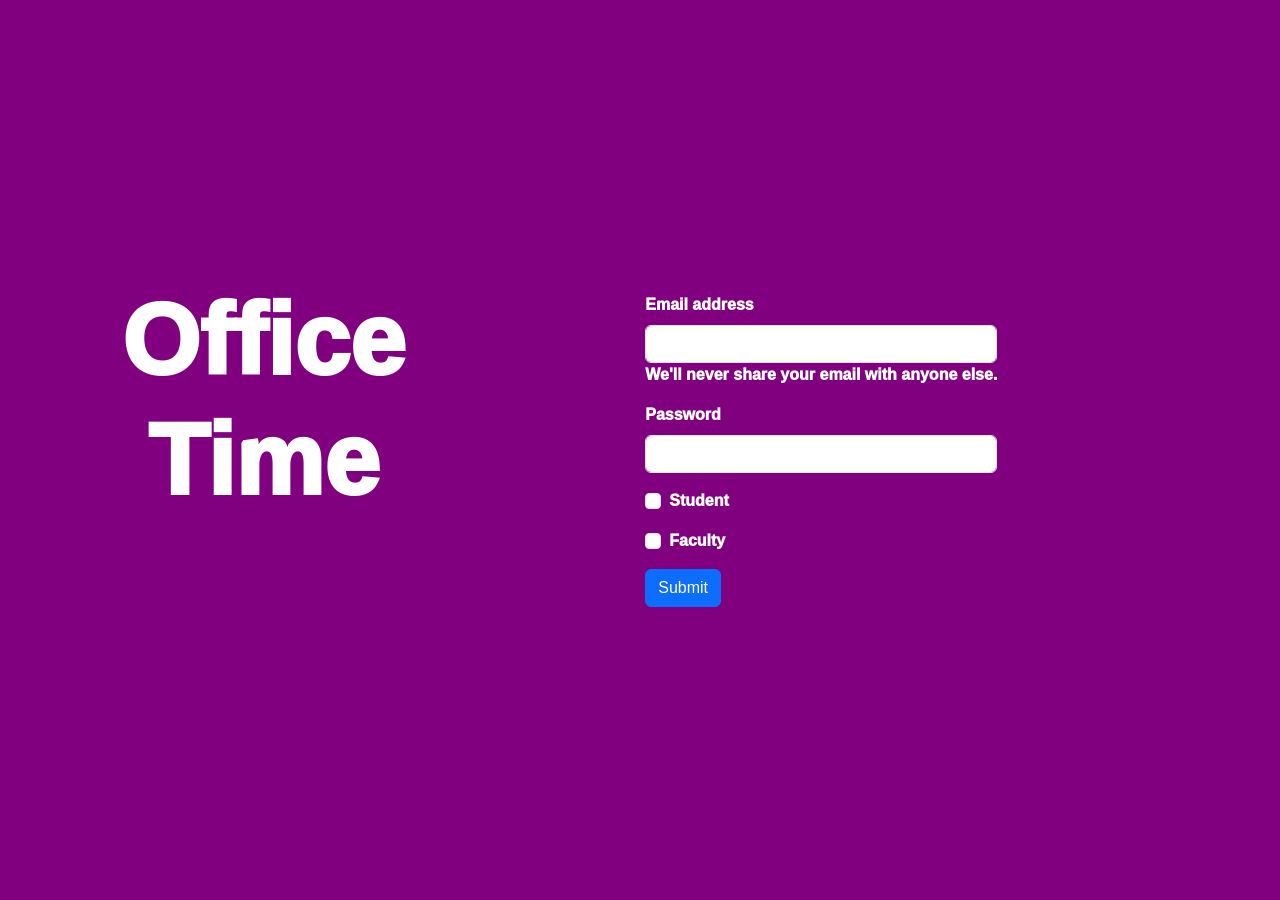
<file: Index.html>
<!doctype html>
<html lang="en">
  <head>
    <meta charset="utf-8">
    <meta name="viewport" content="width=device-width, initial-scale=1">
    <meta name="description" content="Login Page">
    <meta name="author" content="Puru Patel">
    <title>Queue Time Login Page</title>

    <!-- LOAD BOOTSTRAP CSS - DO NOT DELETE -->
    <link href="https://cdn.jsdelivr.net/npm/bootstrap@5.2.2/dist/css/bootstrap.min.css" rel="stylesheet" integrity="sha384-Zenh87qX5JnK2Jl0vWa8Ck2rdkQ2Bzep5IDxbcnCeuOxjzrPF/et3URy9Bv1WTRi" crossorigin="anonymous">
    <!-- END LOADING BOOTSTRAP CSS -->

    
    <!-- Custom styles -->
    <link href="style.css" rel="stylesheet">

    <!-- Fonts -->

    <link rel="preconnect" href="https://fonts.googleapis.com">
    <link rel="preconnect" href="https://fonts.gstatic.com" crossorigin>

    <link rel="preconnect" href="https://fonts.googleapis.com">
    <link rel="preconnect" href="https://fonts.gstatic.com" crossorigin>

  </head>


  <body>


    <div class="container min-vh-100 d-flex justify-content-center align-items-center">

    <h1>Office Time</h1>

  <div class="container min-vh-100 d-flex justify-content-center align-items-center">
    
    <form>
  <div class="mb-3">
    <label for="exampleInputEmail1" class="form-label">Email address</label>
    <input type="email" class="form-control" id="exampleInputEmail1" aria-describedby="emailHelp">
    <div id="emailHelp" class="form-text-light">We'll never share your email with anyone else.</div>
  </div>
  <div class="mb-3">
    <label for="exampleInputPassword1" class="form-label">Password</label>
    <input type="password" class="form-control" id="exampleInputPassword1">
  </div>
  <div class="mb-3 form-check">
    <input type="checkbox" class="form-check-input" id="exampleCheck1">
    <label class="form-check-label" for="exampleCheck1">Student</label>
  </div>
  <div class="mb-3 form-check">
    <input type="checkbox" class="form-check-input" id="exampleCheck2">
    <label class="form-check-label" for="exampleCheck1">Faculty</label>
  </div>
  <a href="home.html" target="blank" class="btn btn-primary">Submit</a>
</form>
</div>
</div>


<!-- LOAD BOOTSTRAP JAVASCRIPT - DO NOT DELETE -->
<script src="https://cdn.jsdelivr.net/npm/bootstrap@5.2.2/dist/js/bootstrap.bundle.min.js" integrity="sha384-OERcA2EqjJCMA+/3y+gxIOqMEjwtxJY7qPCqsdltbNJuaOe923+mo//f6V8Qbsw3" crossorigin="anonymous"></script>
<!-- END LOADING BOOTSTRAP JAVASCRIPT -->
      
  </body>
</html>
</file>
<file: style.css>
/* ADD YOUR CUSTOM CSS TO THIS FILE */

h1{
	font-size: 100px;
	text-align: center;
	margin-bottom: 100px;
	font-weight: 1000;
	font-family: 'Hind', sans-serif;
	color: white;}

body{
	font-weight: 1000;
	font-family: 'Noto Sans', sans-serif;
	color: white;
	background-image: url(https://cityprintsmapart.com/wp-content/uploads/2015/07/jmu_1.jpg);
	background-color: purple;
	background-blend-mode: lighten;
}
</file>
